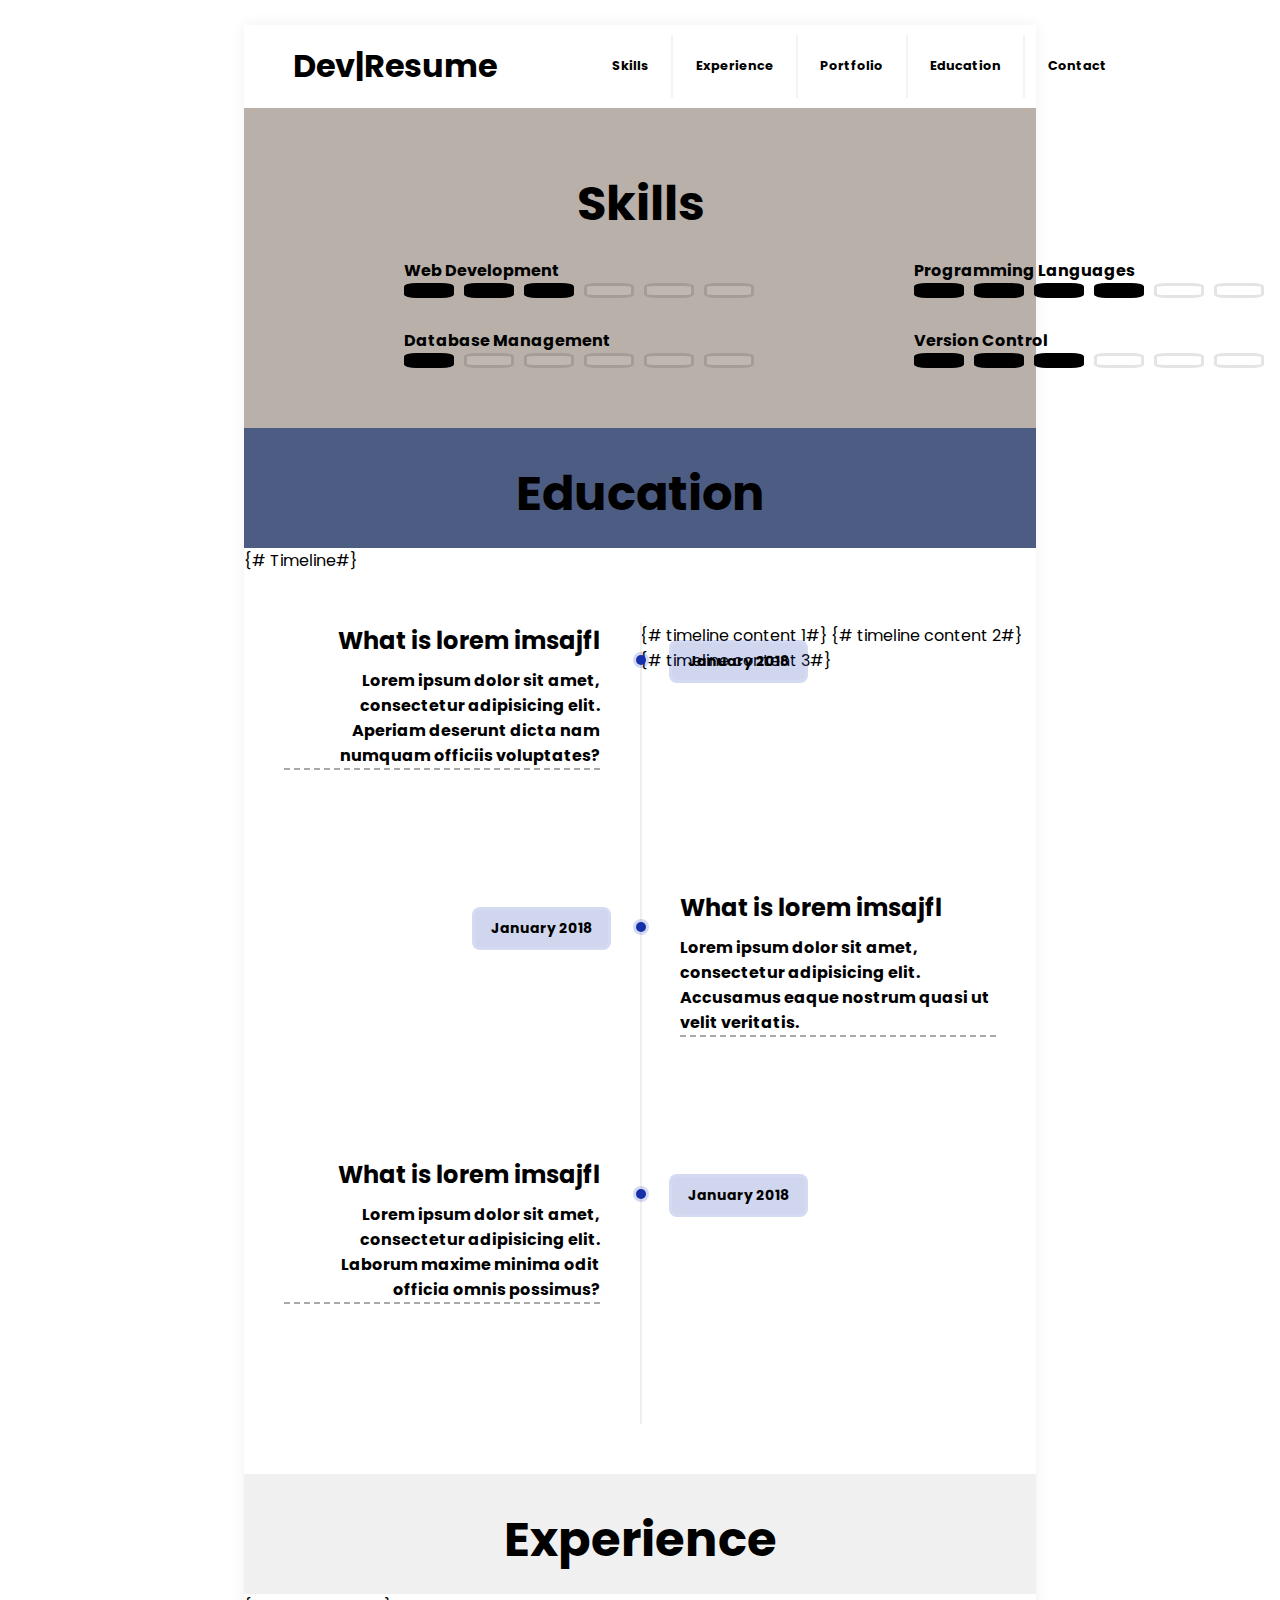
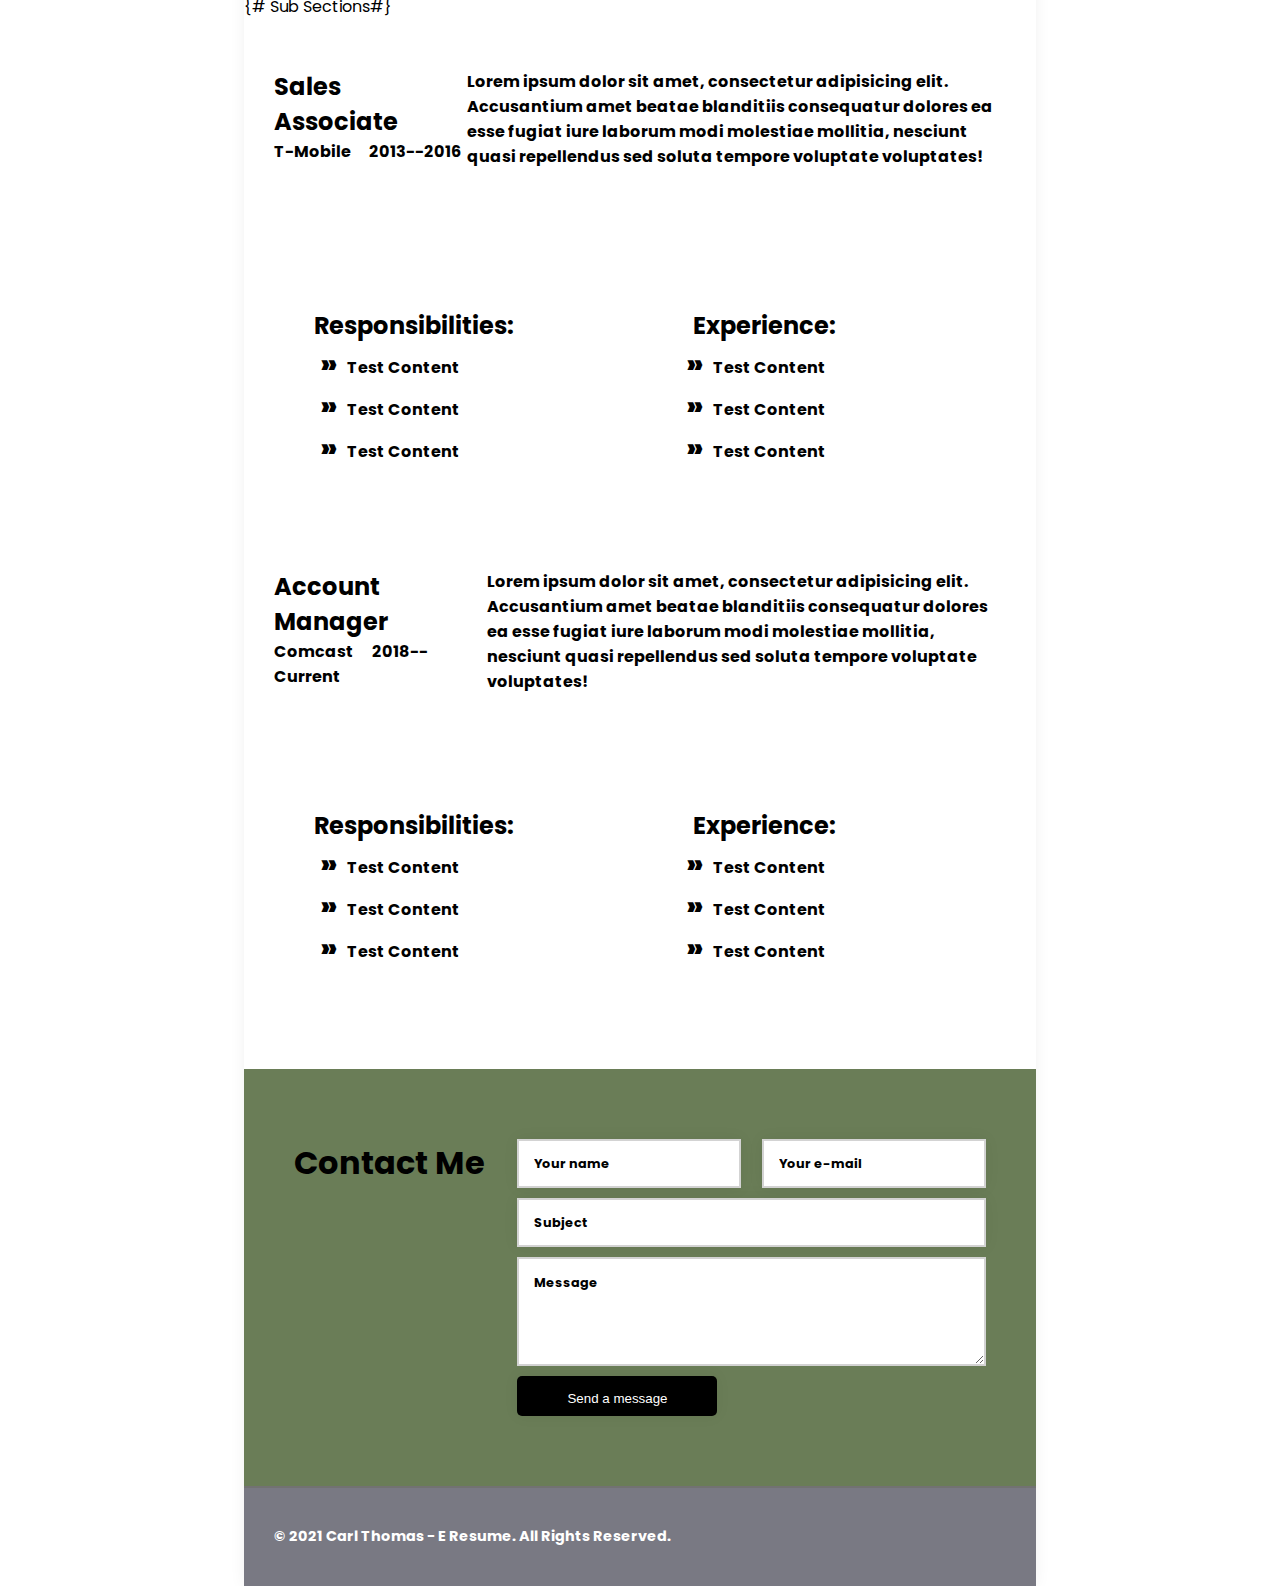
<file: templates/index.html>
<html lang="en">
<head>
    <meta charset="UTF-8">
    <meta name="viewport"
          content="width=device-width, user-scalable=no, initial-scale=1.0, maximum-scale=1.0, minimum-scale=1.0">
    <meta http-equiv="X-UA-Compatible" content="ie=edge">
    <link rel="stylesheet" href="../static/style.css">
    <link rel="preconnect" href="https://fonts.gstatic.com">
    <link href="https://fonts.googleapis.com/css2?family=Poppins:wght@100&family=Roboto+Condensed:wght@300&display=swap" rel="stylesheet">

    <title>Dev|Resume</title>
</head>
<body>
<div id="Wrapper">
<!--    Nav/ Header-->
    <header class="main--header">
        <h1 class="main--title title">Dev|Resume</h1>

        <nav class="main--nav nav">
            <a href="#">Skills</a>
            <a href="#">Experience</a>
            <a href="#">Portfolio</a>
            <a href="#">Education</a>
            <a href="#">Contact</a>
        </nav>
    </header>
<!--    Main Content-->
    <main class="main--content">
<!--        Skills Section-->
        <section class="section--skills section">
            <h1>Skills</h1>
                <div id="skill--section">
                    <div id="skill--left">
                       <div class="skill--one skill">
<!--                        add data attr for each skill - hover gives a list-->
                        <h4>Web Development</h4>
                            <div class="loading--blocks block--one">
                                <p></p>
                                <p></p>
                                <p></p>
                                <p></p>
                                <p></p>
                                <p></p>
                            </div>
                        </div>

                        <div class="skill--three skill">
                        <h4>Database Management</h4>
                            <div class="loading--blocks block--three">
                                <p></p>
                                <p></p>
                                <p></p>
                                <p></p>
                                <p></p>
                                <p></p>
                            </div>
                        </div>
                    </div>

                    <div id="skill--right">
                        <div class="skill--two skill">
                        <h4>Programming Languages</h4>
                        <div class="loading--blocks block--two">
                            <p></p>
                            <p></p>
                            <p></p>
                            <p></p>
                            <p></p>
                            <p></p>
                        </div>
                    </div>

                    <div class="skill--four skill">
                        <h4>Version Control</h4>
                        <div class="loading--blocks block--four">
                            <p></p>
                            <p></p>
                            <p></p>
                            <p></p>
                            <p></p>
                            <p></p>
                        </div>
                    </div>
                    </div>
                </div>

        </section>
<!--        Education Section-->
        <section class="section--education section">
            <h1>Education</h1>
            <div id="education--area">
{#                Timeline#}
                <div class="timeline">
                    <ul>
{#                        timeline content 1#}
                        <li>
                            <div class="content">
                            <h2>What is lorem imsajfl</h2>
                                <p>Lorem ipsum dolor sit amet, consectetur adipisicing elit. Aperiam deserunt dicta nam numquam officiis voluptates?</p>
                            </div>
                            <div class="time">
                                <h4>January 2018</h4>
                            </div>
                        </li>
{#                        timeline content 2#}
                        <li>
                            <div class="content">
                            <h2>What is lorem imsajfl</h2>
                                <p>Lorem ipsum dolor sit amet, consectetur adipisicing elit. Accusamus eaque nostrum quasi ut velit veritatis.</p>
                            </div>
                            <div class="time">
                                <h4>January 2018</h4>
                            </div>
                        </li>
                        {#        timeline content 3#}
                        <li>
                            <div class="content">
                            <h2>What is lorem imsajfl</h2>
                                <p>Lorem ipsum dolor sit amet, consectetur adipisicing elit. Laborum maxime minima odit officia omnis possimus?</p>
                            </div>
                            <div class="time">
                                <h4>January 2018</h4>
                            </div>
                        </li>
                    </ul>
                        <div style="clear: both"></div>
                </div>
            </div>
        </section>
<!--        Portfolio Section-->
<!--        <section class="section&#45;&#45;portfolio section">-->
<!--            <h1>Portfolio</h1>-->
<!--            <div class="portfolio&#45;&#45;container">-->
<!--                <img style="background: black" src="https://robohash.org/one.png" alt="robohash image">-->
<!--                <img style="background: yellow" src="https://robohash.org/two.png" alt="robohash image">-->
<!--                <img style="background: white" src="https://robohash.org/three.png" alt="robohash image">-->
<!--                <img style="background: purple" src="https://robohash.org/four.png" alt="robohash image">-->
<!--                <img style="background: orange" src="https://robohash.org/five.png" alt="robohash image">-->
<!--                <img style="background: gray" src="https://robohash.org/six.png" alt="robohash image">-->
<!--                <img style="background: brown" src="https://robohash.org/seven.png" alt="robohash image">-->
<!--                <img style="background: coral" src="https://robohash.org/eight.png" alt="robohash image">-->
<!--&lt;!&ndash;                <img style="background: blue" src="https://robohash.org/nine.png" alt="robohash image">&ndash;&gt;-->
<!--&lt;!&ndash;                <img style="background: red" src="https://robohash.org/ten.png" alt="robohash image">&ndash;&gt;-->
<!--            </div>-->
<!--        </section>-->
<!--        Experience Section-->
        <section class="section--experience section">
            <h1>Experience</h1>
            {#            Sub Sections#}
            <div class="exp--sub-section">
                <div class="exp--headers">
                    <div class="exp--info">
                    <h2>Sales Associate</h2>
                    <strong style="word-spacing: 15px">T-Mobile 2013--2016</strong>
                    </div>
                    <p class="job--description">Lorem ipsum dolor sit amet, consectetur adipisicing elit. Accusantium amet beatae blanditiis consequatur dolores ea esse fugiat iure laborum modi molestiae mollitia, nesciunt quasi repellendus sed soluta tempore voluptate voluptates!</p>
                </div>
                <div class="exp--content">
                <div class="exp--content-1" style="display: block">
                    <h4>Responsibilities:</h4>
                    <div class="job--responsibilities job-list">
                        <p>Test Content</p>
                        <p>Test Content</p>
                        <p>Test Content</p>
                    </div>
                </div>
                <div class="exp--content-2" style="display: block">
                    <h4>Experience:</h4>
                    <div class="job--experience job-list">
                        <p>Test Content</p>
                        <p>Test Content</p>
                        <p>Test Content</p>
                    </div>
                </div>
              </div>
            </div>
            <div class="exp--sub-section">
                <div class="exp--headers">
                    <div class="exp--info">
                    <h2>Account Manager</h2>
                    <strong style="word-spacing: 15px">Comcast 2018--Current</strong>
                    </div>
                    <p class="job--description">Lorem ipsum dolor sit amet, consectetur adipisicing elit. Accusantium amet beatae blanditiis consequatur dolores ea esse fugiat iure laborum modi molestiae mollitia, nesciunt quasi repellendus sed soluta tempore voluptate voluptates!</p>
                </div>
                <div class="exp--content">
                <div class="exp--content-1" style="display: block">
                    <h4>Responsibilities:</h4>
                    <div class="job--responsibilities job-list">
                        <p>Test Content</p>
                        <p>Test Content</p>
                        <p>Test Content</p>
                    </div>
                </div>
                <div class="exp--content-2" style="display: block">
                    <h4>Experience:</h4>
                    <div class="job--experience job-list">
                        <p>Test Content</p>
                        <p>Test Content</p>
                        <p>Test Content</p>
                    </div>
                </div>
              </div>
            </div>


        </section>
<!--        Contact Section-->
        <section class="section--contact section">
            <header>Contact Me</header>
            <form action="#" id="form--contact">
                <input type="text" name="name" placeholder="Your name" id="name">
                <input type="email" name="email" placeholder="Your e-mail" id="email">
                <input type="text" name="message" placeholder="Subject" id="subject">
                <textarea name="message" cols="30" rows="5" placeholder="Message" id="message"></textarea>
                <input type="submit" value="Send a message" id="submit--button">
            </form>
        </section>
    </main>
<!--    Footer-->
    <footer>
        <header class="footer--header header">&copy; 2021 Carl Thomas - E Resume. All Rights Reserved.</header>
        <nav class="footer--nav nav">
<!--            <a href="#">Copyright &copy; 2021</a>-->
<!--            <a target="_blank" href="undefined/icons/set/web-design">Web Design icon</a> icon by <a target="_blank" href="">Icons8</a>-->
        </nav>
    </footer>
</div>

<script src="../static/script.js"></script>
</body>
</html>
</file>
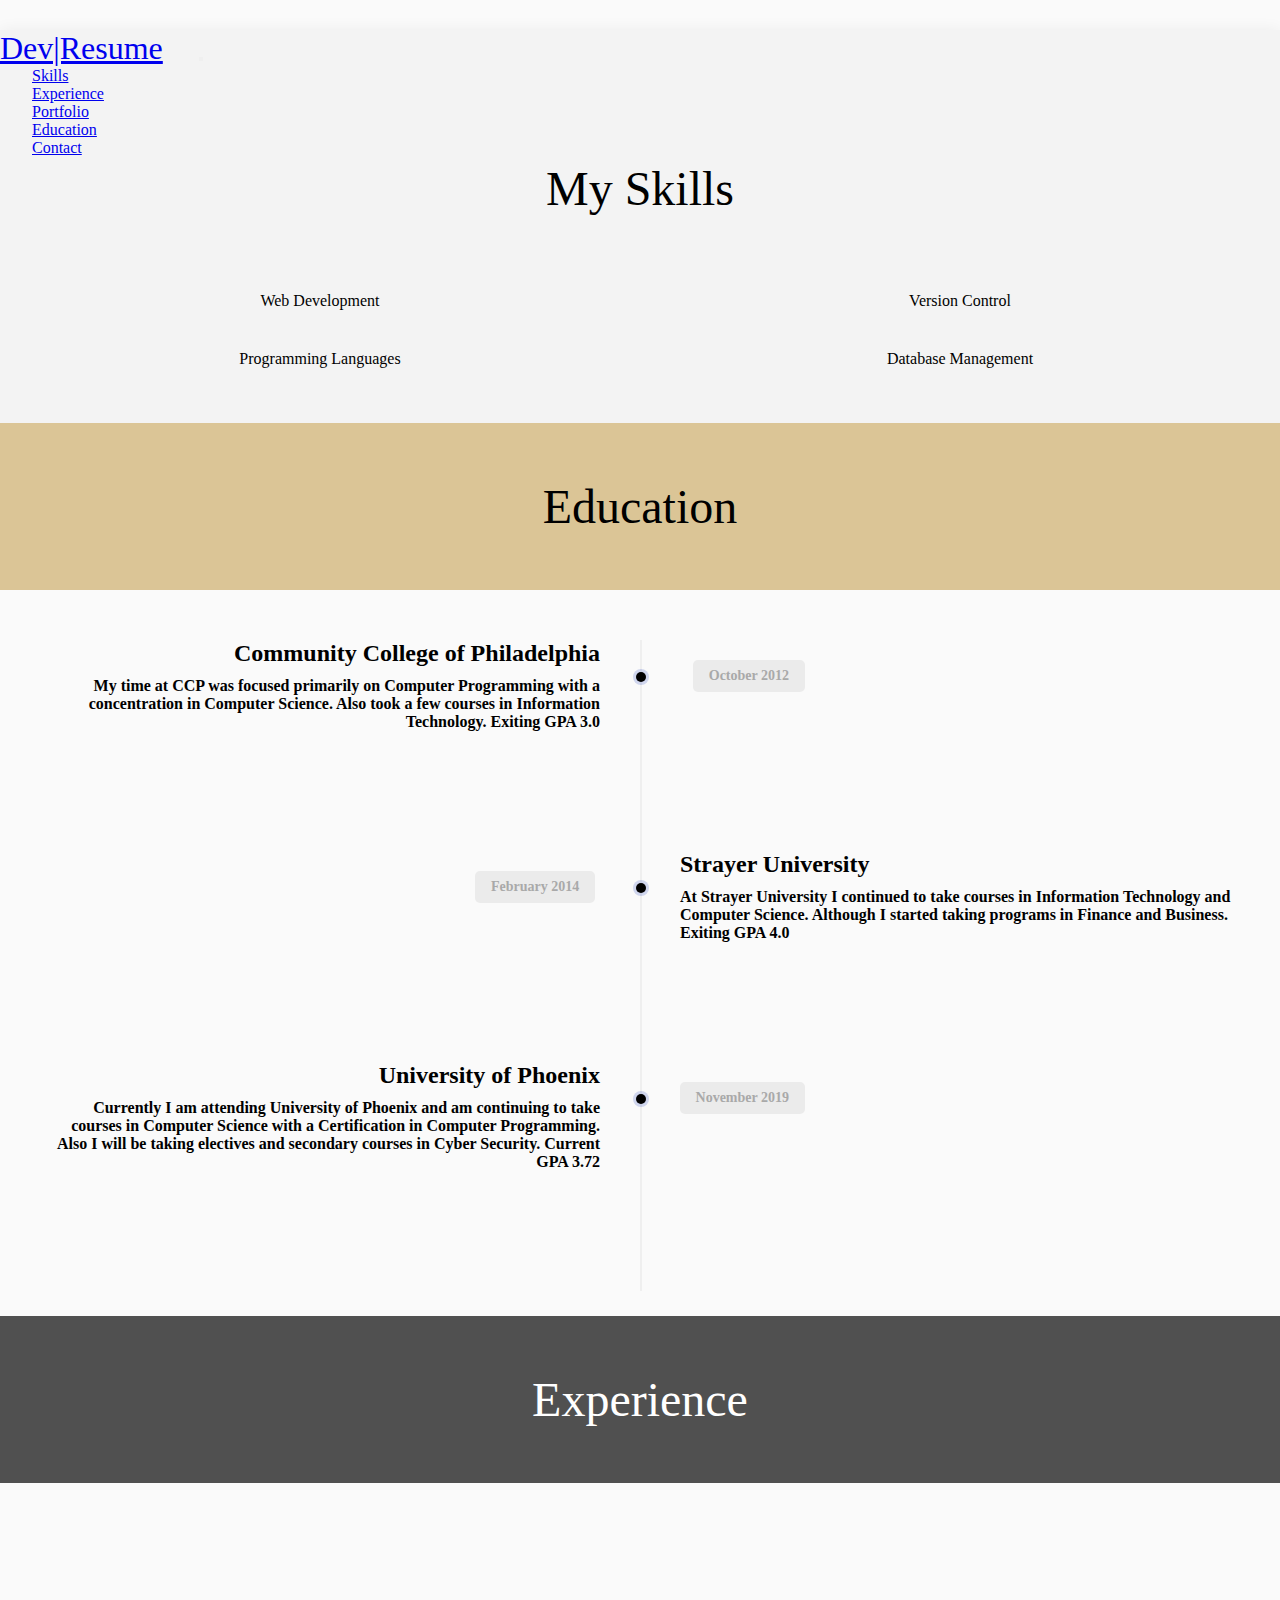
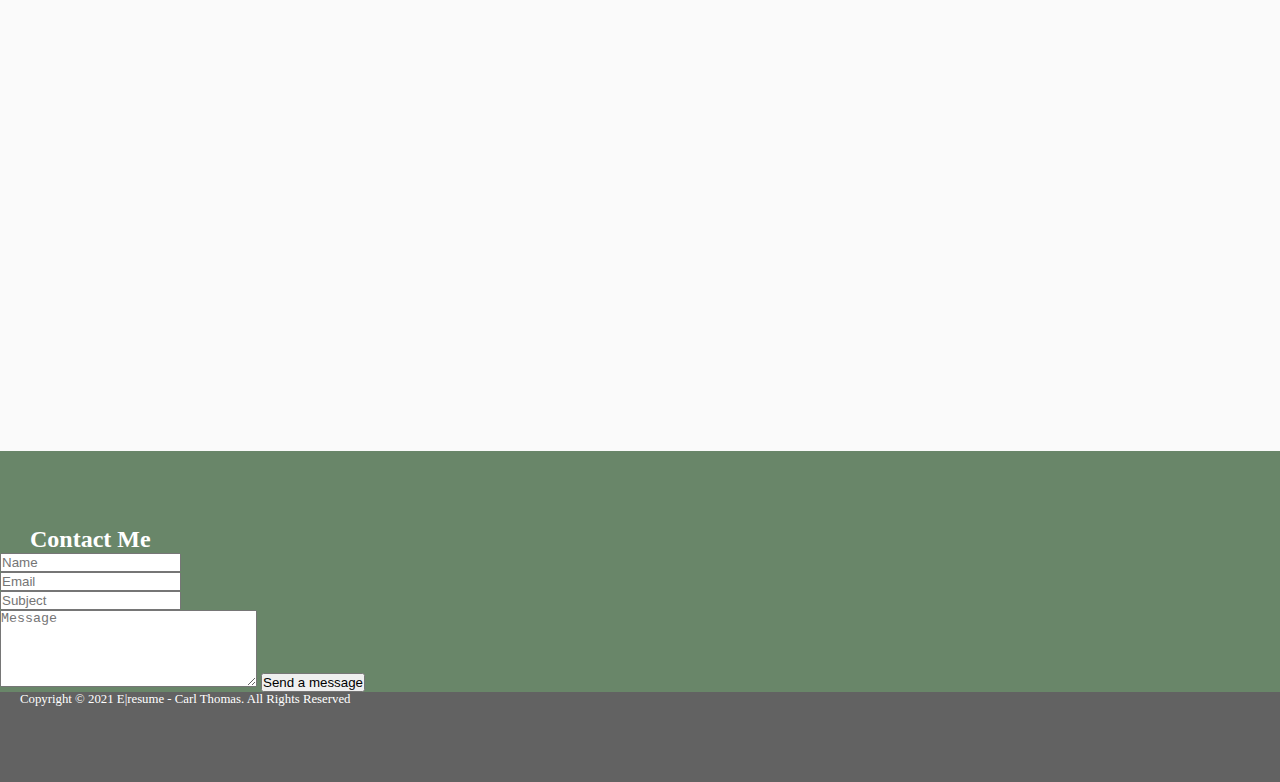
<file: bootstrap example/template/index.html>
<!DOCTYPE html>
<html lang="en">
  <head>
    <meta charset="UTF-8" />
    <meta http-equiv="X-UA-Compatible" content="IE=edge" />
    <meta name="viewport" content="width=device-width, initial-scale=1.0" />
    <title>Dev|Resume</title>

    <link
      href="https://cdn.jsdelivr.net/npm/bootstrap@5.0.1/dist/css/bootstrap.min.css"
      rel="stylesheet"
      integrity="sha384-+0n0xVW2eSR5OomGNYDnhzAbDsOXxcvSN1TPprVMTNDbiYZCxYbOOl7+AMvyTG2x"
      crossorigin="anonymous"
    />
    <link rel="stylesheet" href="../static/style.css" />
  </head>
  <body>
    <!-- Sticky Navbar -->
    <div class="container-fluid" id="secondary--navbar">
      <nav class="navbar navbar-expand-lg navbar-light">
        <div class="container-fluid">
          <a href="#" class="navbar-brand">Dev|Resume</a>
          <button
            class="navbar-toggler"
            type="button"
            data-bs-toggle="collapse"
            data-bs-target="#navbarSupportedContent1"
          >
            <span class="navbar-toggler-icon"></span>
          </button>
          <div class="collapse navbar-collapse" id="navbarSupportedContent1">
            <ul class="navbar-nav">
              <li class="nav-item">
                <a href="#section--skills" class="nav-link skills-link"
                  >Skills</a
                >
              </li>
              <li class="nav-item">
                <a href="#section--experience" class="nav-link exp-link"
                  >Experience</a
                >
              </li>
              <li class="nav-item">
                <a href="#" class="nav-link port-link">Portfolio</a>
              </li>
              <li class="nav-item">
                <a href="#section--education" class="nav-link edu-link"
                  >Education</a
                >
              </li>
              <li class="nav-item">
                <a href="#section--contact" class="nav-link contact-link"
                  >Contact</a
                >
              </li>
            </ul>
          </div>
        </div>
      </nav>
    </div>
    <div id="Wrapper" class="container">
      <!-- Navbar -->
      <nav class="main-navbar navbar navbar-expand-lg navbar-light" id="navbar">
        <div class="container-fluid">
          <a href="#" class="navbar-brand">Dev|Resume</a>
          <button
            class="navbar-toggler"
            type="button"
            data-bs-toggle="collapse"
            data-bs-target="#navbarSupportedContent"
          >
            <span class="navbar-toggler-icon"></span>
          </button>
          <div class="collapse navbar-collapse" id="navbarSupportedContent">
            <ul class="navbar-nav" id="nav-links">
              <li class="nav-item">
                <a href="#section--skills" class="nav-link skills-link2"
                  >Skills</a
                >
              </li>
              <li class="nav-item">
                <a href="#section--experience" class="nav-link exp-link2"
                  >Experience</a
                >
              </li>
              <li class="nav-item">
                <a href="#" class="nav-link port-link2">Portfolio</a>
              </li>
              <li class="nav-item">
                <a href="#section--education" class="nav-link edu-link2"
                  >Education</a
                >
              </li>
              <li class="nav-item">
                <a href="#section--contact" class="nav-link contact-link"
                  >Contact</a
                >
              </li>
            </ul>
          </div>
        </div>
      </nav>

      <!-- Main Content -->

      <!-- Skills -->
      <section class="container section--skills" id="section--skills">
        <h1 class="skills-header header">My Skills</h1>
        <div class="skills">
          <p>Web Development</p>
          <p>Version Control</p>
          <p style="padding-bottom: 50px !important">Programming Languages</p>
          <p style="padding-bottom: 50px !important">Database Management</p>
        </div>
      </section>

      <!-- Education  -->
      <section class="container p-0 section--education" id="section--education">
        <h1 class="education-header header">Education</h1>
        <div class="container timeline">
          <!-- education timeline -->
          <ul>
            <li>
              <div class="content">
                <h2>Community College of Philadelphia</h2>
                <p>
                  My time at CCP was focused primarily on Computer Programming
                  with a concentration in Computer Science. Also took a few
                  courses in Information Technology. Exiting GPA 3.0
                </p>
              </div>
              <div class="time">
                <h4>October 2012</h4>
              </div>
            </li>
            <li>
              <div class="content">
                <h2>Strayer University</h2>
                <p>
                  At Strayer University I continued to take courses in
                  Information Technology and Computer Science. Although I
                  started taking programs in Finance and Business. Exiting GPA
                  4.0
                </p>
              </div>
              <div class="time">
                <h4>February 2014</h4>
              </div>
            </li>
            <li>
              <div class="content">
                <h2>University of Phoenix</h2>
                <p>
                  Currently I am attending University of Phoenix and am
                  continuing to take courses in Computer Science with a
                  Certification in Computer Programming. Also I will be taking
                  electives and secondary courses in Cyber Security. Current GPA
                  3.72
                </p>
              </div>
              <div class="time">
                <h4>November 2019</h4>
              </div>
            </li>
          </ul>
          <div style="clear: both"></div>
        </div>
      </section>

      <!-- Experience -->
      <section class="container section--experience" id="section--experience">
        <h1 class="experience-header header">Experience</h1>
        <div class="container Wrapper--experience">
          <!-- 1st experience -->

          <div class="row exp--one exp">
            <div class="col exp--one-sidebar" style="flex-grow: 1">
              <h3>Floor Leader</h3>
              <p>T-Mobile 2013 - 2016</p>
            </div>
            <div class="col exp--one-main" style="flex-grow: 3">
              <div class="row pb-5">
                <div class="exp--description">
                  My role at T-mobile entailed being a professional at resolving
                  and overall responding to customer service issues when they
                  arise. When the Store Manager, RAM or lead is unavailable, I
                  am the floor manager, coordinating and monitoring everything
                  related to the sales on the floor.
                </div>
              </div>
              <div class="row">
                <div class="exp--responsibilities" style="flex-basis: 50%">
                  <h6>Responsibilities:</h6>
                  <p>&rarr; Customer Satisfaction</p>
                  <p>&rarr; Exceeding District Goals</p>
                  <p>&rarr; Display Leadership</p>
                </div>
                <div class="exp--experience" style="flex-basis: 50%">
                  <h6>Experiences:</h6>
                  <p>&rarr; Awarded Many Company Accolades</p>
                  <p>&rarr; Grew Leadership and Communication Skills</p>
                  <p>&rarr; Grew Network Base</p>
                </div>
              </div>
            </div>
          </div>
          <!-- 2nd experience -->
          <div class="row exp--one exp">
            <div class="col exp--one-sidebar" style="flex-grow: 1">
              <h3>Account Manager</h3>
              <p>Comcast Corporate 2018 - Current</p>
            </div>
            <div class="col exp--one-main" style="flex-grow: 3">
              <div class="row pb-5">
                <div class="exp--description">
                  Currently in my role at Comcast Corporate I am responsible for
                  supporting Comcast in their efforts to retain and grow our
                  existing customer base. Act as a business partner to existing
                  customers with an emphasis on driving increased sales and
                  revenue over telephone, while enhancing customer satisfaction
                  through regular contact.
                </div>
              </div>
              <div class="row">
                <div class="exp--responsibilities" style="flex-basis: 50%">
                  <h6>Responsibilities:</h6>
                  <p>&rarr; Exceed Company Goals</p>
                  <p>&rarr; Excellent Customer Service</p>
                  <p>&rarr; Display Leadership Abilities</p>
                </div>
                <div class="exp--experience" style="flex-basis: 50%">
                  <h6>Experiences:</h6>
                  <p>&rarr; Knowledge of ISP's</p>
                  <p>&rarr; Sales Techniques</p>
                  <p>&rarr; Network Exposure</p>
                </div>
              </div>
            </div>
          </div>
        </div>
      </section>

      <!-- Contact Section  -->
      <section
        class="container contact-container pb-3 pt-3 mt-3"
        id="section--contact"
      >
        <div class="row pb-3">
          <div class="col pt-4" style="flex-grow: 1; padding-left: 30px">
            <h2 style="color: white">Contact Me</h2>
          </div>
          <div class="col" style="flex-grow: 4">
            <form method="POST">
              <div class="container">
                <div class="row name--email-row">
                  <div class="col">
                    <label for="name" class="form-label"></label>
                    <input
                      type="text"
                      class="form-control"
                      placeholder="Name"
                      name="full-name"
                      id="name"
                    />
                  </div>
                  <div class="col">
                    <label for="email" class="form-label"></label>
                    <input
                      type="email"
                      class="form-control"
                      placeholder="Email"
                      name="user-email"
                      id="email"
                    />
                  </div>
                </div>
                <div class="row">
                  <div class="col">
                    <label for="subject" class="form-label"></label>
                    <input
                      type="text"
                      class="form-control"
                      placeholder="Subject"
                      name="message-subject"
                      id="subject"
                    />
                  </div>
                </div>
                <div class="row">
                  <div class="col">
                    <label for="message" class="form-label"></label>
                    <textarea
                      name="user-message"
                      class="form-control"
                      placeholder="Message"
                      id="message"
                      cols="30"
                      rows="5"
                    ></textarea>
                    <button style="margin-top: 20px" class="btn btn-dark">
                      Send a message
                    </button>
                  </div>
                </div>
              </div>
            </form>
          </div>
        </div>
      </section>

      <!-- Footer -->
      <footer class="container section--footer mb-4">
        <div class="row align-items-center">
          <div style="padding-left: 20px" class="col">
            Copyright &copy; 2021 E|resume - Carl Thomas. All Rights Reserved
          </div>
        </div>
      </footer>

      <script
        src="https://cdn.jsdelivr.net/npm/bootstrap@5.0.1/dist/js/bootstrap.bundle.min.js"
        integrity="sha384-gtEjrD/SeCtmISkJkNUaaKMoLD0//ElJ19smozuHV6z3Iehds+3Ulb9Bn9Plx0x4"
        crossorigin="anonymous"
      ></script>
      <script src="../static/script.js"></script>
    </div>
  </body>
</html>
</file>
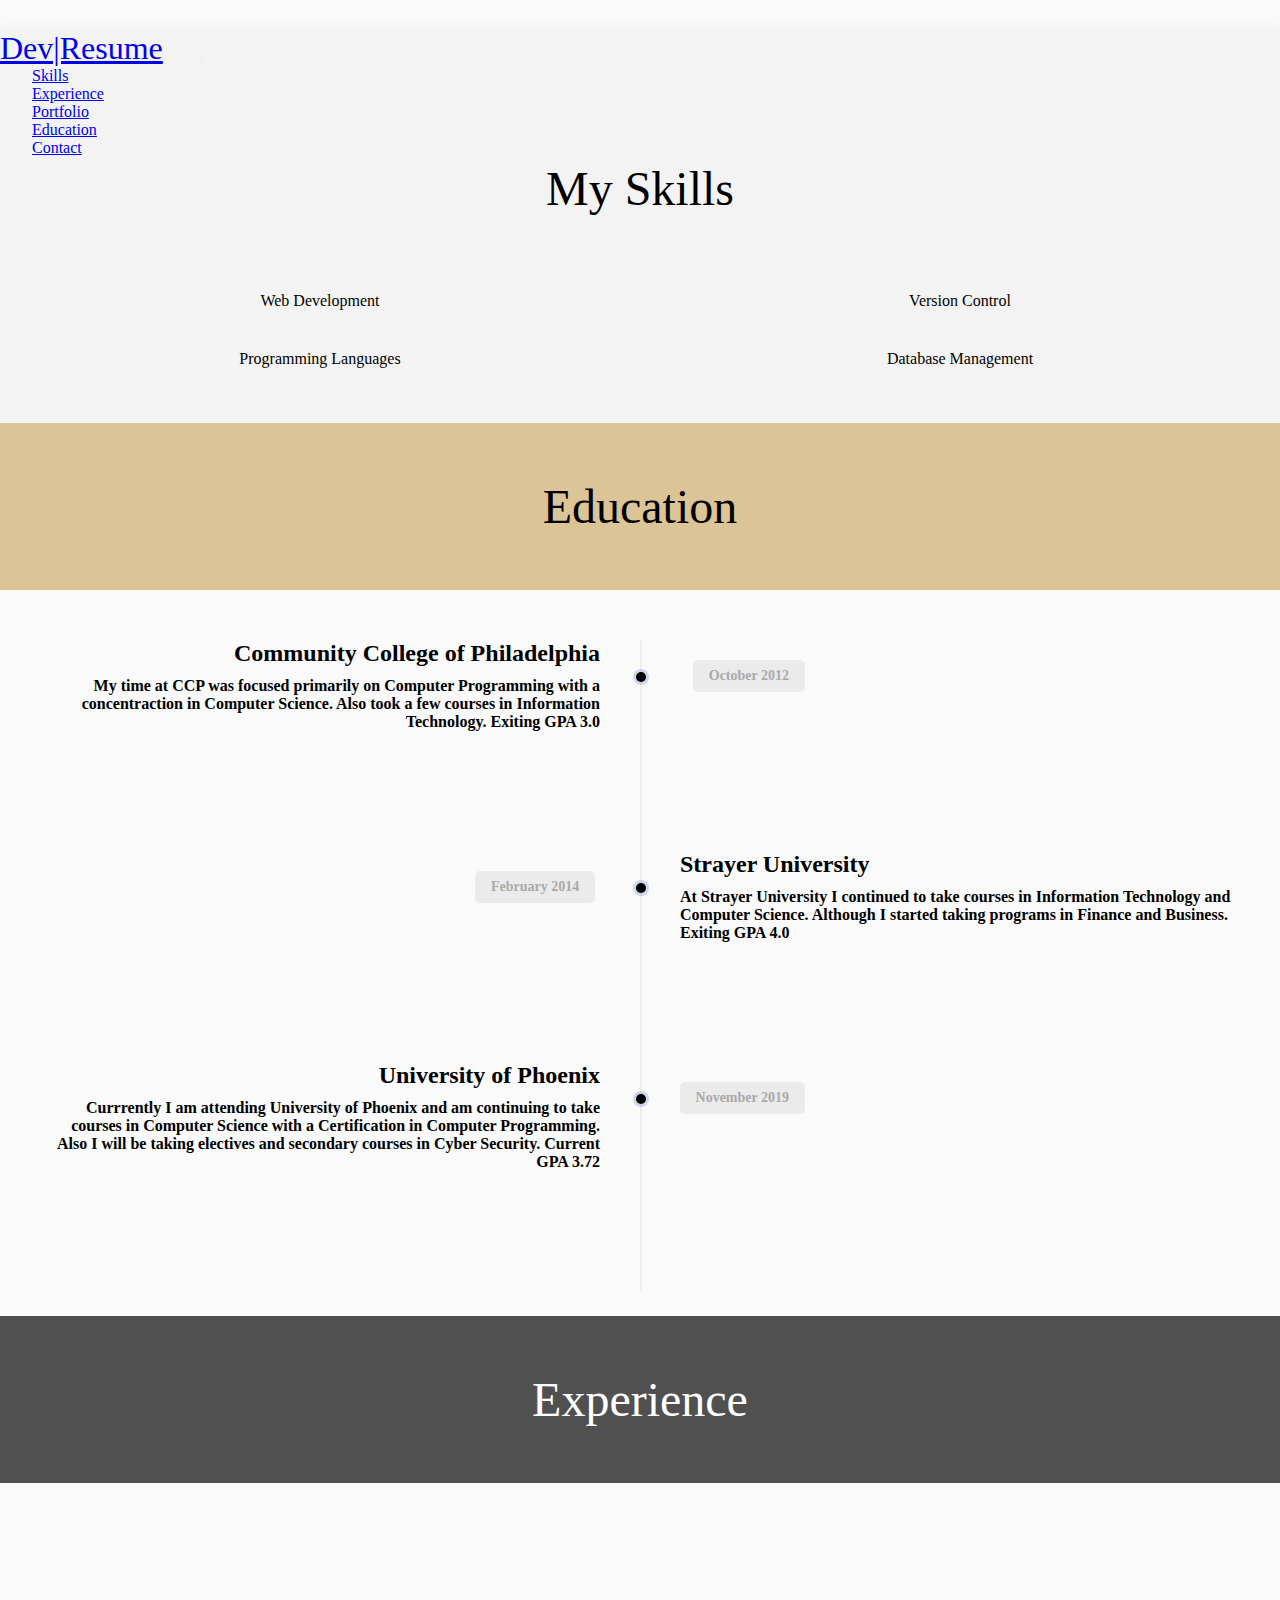
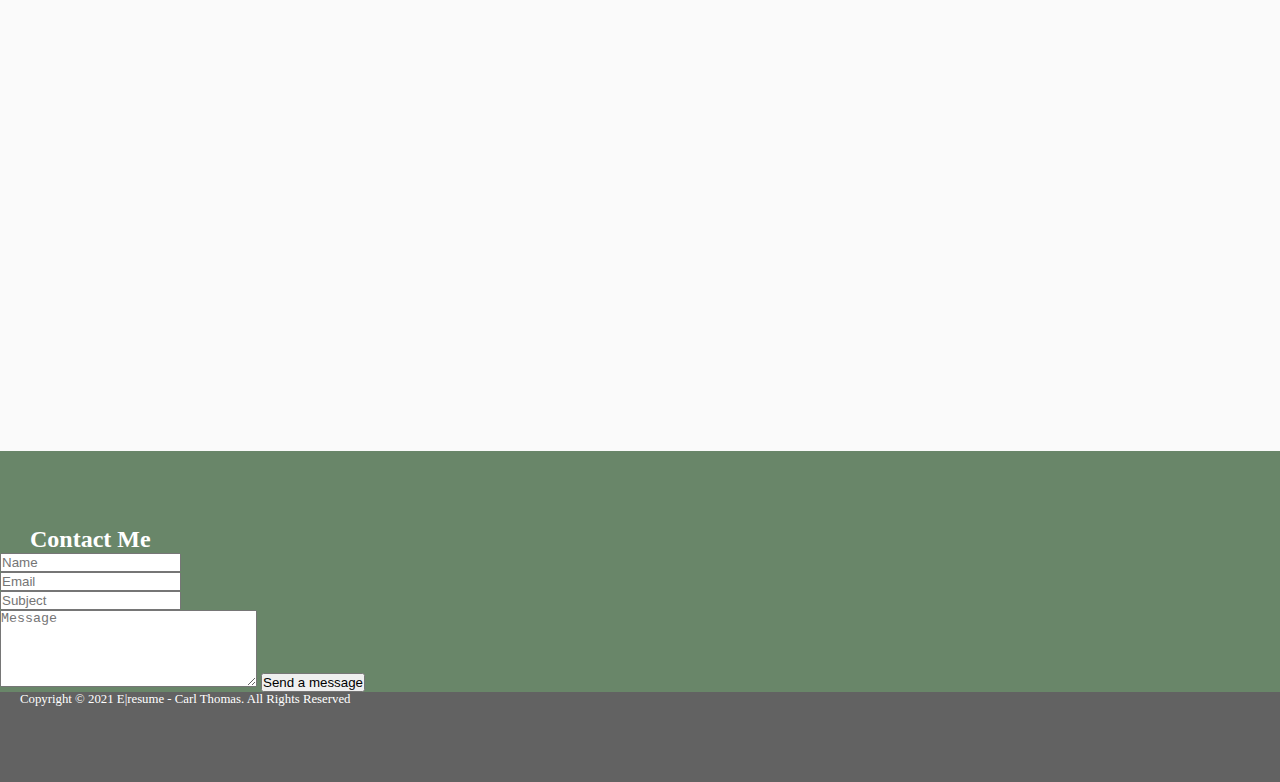
<file: bootstrap example/bootstrapexample.html>
<!DOCTYPE html>
<html lang="en">
  <head>
    <meta charset="UTF-8" />
    <meta http-equiv="X-UA-Compatible" content="IE=edge" />
    <meta name="viewport" content="width=device-width, initial-scale=1.0" />
    <title>Document</title>

    <link
      href="https://cdn.jsdelivr.net/npm/bootstrap@5.0.1/dist/css/bootstrap.min.css"
      rel="stylesheet"
      integrity="sha384-+0n0xVW2eSR5OomGNYDnhzAbDsOXxcvSN1TPprVMTNDbiYZCxYbOOl7+AMvyTG2x"
      crossorigin="anonymous"
    />
    <link rel="stylesheet" href="style.css" />
  </head>
  <body>
    <!-- Sticky Navbar -->
    <div class="container-fluid" id="secondary--navbar">
        <nav class="navbar navbar-expand-lg navbar-light">
        <div class="container-fluid">
          <a href="#" class="navbar-brand">Dev|Resume</a>
          <button
            class="navbar-toggler"
            type="button"
            data-bs-toggle="collapse"
            data-bs-target="#navbarSupportedContent"
          >
            <span class="navbar-toggler-icon"></span>
          </button>
          <div class="collapse navbar-collapse" id="navbarSupportedContent">
            <ul class="navbar-nav">
              <li class="nav-item">
                <a href="#section--skills" class="nav-link skills-link">Skills</a>
              </li>
              <li class="nav-item">
                <a href="#section--experience" class="nav-link exp-link">Experience</a>
              </li>
              <li class="nav-item">
                <a href="#section--portfolio" class="nav-link port-link">Portfolio</a>
              </li>
              <li class="nav-item">
                <a href="#section--education" class="nav-link edu-link">Education</a>
              </li>
              <li class="nav-item">
                <a href="#section--contact" class="nav-link contact-link">Contact</a>
              </li>
            </ul>
          </div>
        </div>
      </nav>
      </div>
    <div id="Wrapper" class="container">

      <!-- Navbar -->
      <nav class="main-navbar navbar navbar-expand-lg navbar-light" id="navbar">
        <div class="container-fluid">
          <a href="#" class="navbar-brand">Dev|Resume</a>
          <button
            class="navbar-toggler"
            type="button"
            data-bs-toggle="collapse"
            data-bs-target="#navbarSupportedContent"
          >
            <span class="navbar-toggler-icon"></span>
          </button>
          <div class="collapse navbar-collapse" id="navbarSupportedContent">
            <ul class="navbar-nav" id="nav-links">
              <li class="nav-item">
                <a href="#section--skills" class="nav-link skills-link2">Skills</a>
              </li>
              <li class="nav-item">
                <a href="#section--experience" class="nav-link exp-link2">Experience</a>
              </li>
              <li class="nav-item">
                <a href="#section--portfolio" class="nav-link port-link2">Portfolio</a>
              </li>
              <li class="nav-item">
                <a href="#section--education" class="nav-link edu-link2">Education</a>
              </li>
              <li class="nav-item">
                <a href="#section--contact" class="nav-link contact-link">Contact</a>
              </li>
            </ul>
          </div>
        </div>
      </nav>

      <!-- Main Content -->

      <!-- Skills -->
      <section class="container section--skills" id="section--skills">
        <h1 class="skills-header header">My Skills</h1>
        <div class="skills">
          <p>Web Development</p>
          <p>Version Control</p>
          <p style="padding-bottom: 50px!important;">Programming Languages</p>
          <p style="padding-bottom: 50px!important;">Database Management</p>
        </div>
      </section>

      <!-- Education  -->
      <section class="container p-0 section--education" id="section--education">
        <h1 class="education-header header">Education</h1>
        <div class="container timeline">
          <!-- education timeline -->
              <ul>
                <li>
                  <div class="content">
                    <h2>Community College of Philadelphia</h2>
                    <p>
                      My time at CCP was focused primarily on Computer Programming with a concentraction in Computer Science. Also 
                      took a few courses in Information Technology. Exiting GPA 3.0
                    </p>
                  </div>
                  <div class="time">
                    <h4>October 2012</h4>
                  </div>
                </li>
                <li>
                  <div class="content">
                    <h2>Strayer University</h2>
                    <p>
                      At Strayer University I continued to take courses in Information Technology and Computer Science. Although I started 
                      taking programs in Finance and Business. Exiting GPA 4.0
                    </p>
                  </div>
                  <div class="time">
                    <h4>February 2014</h4>
                  </div>
                </li>
                <li>
                  <div class="content">
                    <h2>University of Phoenix</h2>
                    <p>
                      Currrently I am attending University of Phoenix and am continuing to take 
                      courses in Computer Science with a Certification in Computer Programming. Also 
                      I will be taking electives and secondary courses in Cyber Security. Current 
                      GPA 3.72
                    </p>
                  </div>
                  <div class="time">
                    <h4>November 2019</h4>
                  </div>
                </li>
              </ul>
              <div style="clear: both"></div>
            </div>
      </section>

      <!-- Experience -->
      <section class="container section--experience" id="section--experience">
        <h1 class="experience-header header">Experience</h1>
        <div class="container Wrapper--experience">
          <!-- 1st experience -->
          
          <div class="row exp--one exp">
            <div class="col exp--one-sidebar" style="flex-grow: 1;">
              <h3>Floor Leader</h3>
              <p>T-Mobile 2013 - 2016</p>
            </div>
            <div class="col exp--one-main" style="flex-grow: 3;">
              <div class="row pb-5">
                <div class="exp--description">
                  My role at T-mobile entailed being a professional at resolving and overall responding to
                   customer service issues when they arise. When the Store Manager, RAM or lead is unavailable, I am the
                    floor manager, coordinating and monitoring everything related to the sales on the floor. 
                </div>
              </div>
              <div class="row">
                <div class="exp--responsibilities" style="flex-basis: 50%;">
                  <h6>Responsibilities:</h6>
                  <p>&rarr; Customer Satisfaction</p>
                  <p>&rarr; Exceeding District Goals</p>
                  <p>&rarr; Display Leadership</p>
                </div>
                <div class="exp--experience" style="flex-basis: 50%;">
                  <h6>Experiences:</h6>
                  <p>&rarr; Awarded Many Company Acolades</p>
                  <p>&rarr; Grew Leadership and Communication Skills</p>
                  <p>&rarr; Grew Network Base</p>
                </div>
              </div>
            </div>
          </div>
          <!-- 2nd experience -->
          <div class="row exp--one exp">
            <div class="col exp--one-sidebar" style="flex-grow: 1;">
              <h3>Account Manager</h3>
              <p>Comcast Corporate 2018 - Current</p>
            </div>
            <div class="col exp--one-main" style="flex-grow: 3;">
              <div class="row pb-5">
                <div class="exp--description">
                  Currently in my role at Comcast Corporate I am responsible for supporting Comcast 
                  in their efforts to retain and grow our existing customer base. Act as a business 
                    partner to existing customers with an emphasis on driving increased sales and revenue 
                    over telephone, while enhancing customer satisfaction through regular contact.
                </div>
              </div>
              <div class="row">
                <div class="exp--responsibilities" style="flex-basis: 50%;">
                  <h6>Responsibilities:</h6>
                  <p>&rarr; Exceed Company Goals</p>
                  <p>&rarr; Excellent Customer Service</p>
                  <p>&rarr; Display Leadership Abilites</p>
                </div>
                <div class="exp--experience" style="flex-basis: 50%;">
                  <h6>Experiences:</h6>
                  <p>&rarr; Knowlage of ISP's</p>
                  <p>&rarr; Sales Techniques</p>
                  <p>&rarr; Network Exposure</p>
                </div>
              </div>
            </div>
          </div>
        </div>
        </section>

          <!-- Contact Section  -->
          <section class="container contact-container pb-3 pt-3 mt-3" id="section--contact">
            <div class="row pb-3">
              <div class="col pt-4" style="flex-grow: 1; padding-left: 30px;">
                <h2 style="color: white;">Contact Me</h2>
              </div>
              <div class="col" style="flex-grow: 4;">
                <form>
                  <div class="container">
                    <div class="row name--email-row">
                      <div class="col">
                        <label for="name" class="form-label"></label>
                        <input type="text" class="form-control" placeholder="Name" name="full-name" id="name">
                      </div>
                      <div class="col">
                        <label for="email" class="form-label"></label>
                        <input type="email" class="form-control" placeholder="Email" name="user-email" id="email">
                      </div>
                    </div>
                    <div class="row">
                      <div class="col">
                        <label for="subject" class="form-label"></label>
                        <input type="text" class="form-control" placeholder="Subject" name="message-subject" id="subject">
                      </div>
                    </div>
                    <div class="row">
                      <div class="col">
                        <label for="message" class="form-label"></label>
                        <textarea name="user-message" class="form-control" placeholder="Message" id="message" cols="30" rows="5"></textarea>
                        <button style="margin-top: 20px;" class="btn btn-dark">Send a message</button>
                      </div>
                    </div>
                  </div>
                </form>
              </div>
            </div>
            </section>
          
      <!-- Footer -->
      <footer class="container section--footer mb-4">
        <div class="row align-items-center">
          <div style="padding-left: 20px;" class="col">
            Copyright &copy; 2021 E|resume  - Carl Thomas. All Rights Reserved
          </div>
        </div>
      </footer>
    

      <script
      src="https://cdn.jsdelivr.net/npm/bootstrap@5.0.1/dist/js/bootstrap.bundle.min.js"
      integrity="sha384-gtEjrD/SeCtmISkJkNUaaKMoLD0//ElJ19smozuHV6z3Iehds+3Ulb9Bn9Plx0x4"
      crossorigin="anonymous"
      ></script>
      <script src="./script.js"></script>
  </body>
</html>
</file>
<file: static/style.css>
* {
    box-sizing: border-box;
    margin: 0;
    padding: 0;
}

body {
    padding: 25px;
    height: 100vh;
    font-family: 'Poppins', sans-serif;
    position:absolute; top:0; bottom:0; right:0; left:0
}

#Wrapper {

    display: flex;
    flex-direction: column;
    align-items: center;
    margin: 0 219px;
    position: relative;
    box-shadow:0 0 15px rgba(0,0,0,.06);
    box-sizing: border-box;
    max-width: 1415px;
}

/*Header*/

.main--header {
    display: flex;
    flex-direction: row;
    padding: 10px 0 10px 0;
    background: white;
    width: 100%;
    box-sizing: border-box;
}

/*Nav*/

.main--nav {
    display: flex;
    align-items: center;
    flex-grow: 2;
    padding-left: 4rem;
    height: 100%;
    width: 50%;
    font-size: 1rem;
    font-weight: bold;
}

.main--nav a {
    display: flex;
    align-items: center;
    justify-content: center;
    color: black;
    padding: 1.4rem;
    border-right: #f6f2f2 solid 2px;
    text-decoration: none;
    font-size: 0.8em;
}

.main--nav a:last-child {
    border-right: white;
}


/*Main Content*/

.main--content {
    /*Outline*/
    width: 100%;

}

.main--title {
    padding-left: 20px;
    display: flex;
    align-items: center;
    justify-content: center;
    flex-grow: 1;
    margin: 0;
    color: black;
}

.section h1 {
    display: flex;
    justify-content: center;
    align-items: flex-start;
    padding-top: 30px;
    height: 120px;
    font-size: 3rem;
}


.section {
    display: flex;
    flex-direction: column;
}

/*Skills Content*/

.section--skills {
    padding: 30px 0 30px 0;
    width: 100%;
    height: 100%;
    box-sizing: border-box;
    position: relative;
    background: #b8b0a9;
}

#skill--left {
    display: flex;
    flex-direction: column;
    flex-grow: 1;
}

#skill--right {
    flex-direction: column;
    display: flex;
    flex-grow: 1;
}

#skill--section {
    display: flex;
}


.skill {
    display: flex;
    flex-basis: 50%;
    flex-direction: column;
    height: 50%;
    align-items: flex-start;
    padding: 0 0  30px 160px;
}

.skill--three, .skill--four {
    align-items: flex-start;
}

.loading--blocks {
    display: flex;
    justify-content: space-between;
    flex-direction: row;
    width: 350px;
}

.loading--blocks p {
    margin: 0;
    width: 50px;
    height: 15px;
    background: white;
    opacity: 10%;
    border-radius: 25%;
    border: 3px solid black;
}

/*Loading Icons*/
.block--one p:nth-child(1), .block--one p:nth-child(2), .block--one p:nth-child(3) {
    background: black;
    color: black;
    opacity: 1;
}

.block--two p:nth-child(1), .block--two p:nth-child(2), .block--two p:nth-child(3), .block--two p:nth-child(4) {
    background: black;
    color: black;
    opacity: 1;
}

.block--three p:nth-child(1) {
    background: black;
    color: black;
    opacity: 1;
}

.block--four p:nth-child(1), .block--four p:nth-child(2), .block--four p:nth-child(3) {
    background: black;
    color: black;
    opacity: 1;
}

/*Education Content*/
.section--education h1 {
    background: #4c5c83;
    color: black;
}

/*timeline*/

.timeline {
    position: relative;
    margin: 50px auto;
    width: 100%;
    box-sizing: border-box;
}

.timeline:before {
    content: '';
    position: absolute;
    left: 50%;
    width: 2px;
    height: 100%;
    background: #efefef;
}

.timeline ul {
    margin: 0;
    padding: 0;
    color: black;
}

.timeline ul li {
    list-style: none;
    position: relative;
    width: 50%;
    padding: 0 40px 120px 40px;
    box-sizing: border-box;
}

.timeline ul li:nth-child(odd) {
    float: left;
    text-align: right;
    clear: both;
}

.timeline ul li:nth-child(even) {
    float: right;
    text-align: left;
    clear: both;
}

.content h3{
    font-weight: bold;
    padding-bottom: 20px;
}

.content p{
    font-size: 1rem;
    font-weight: bold;
    padding-bottom: 20px;
    border-bottom: 2px dashed darkgray;
}

.timeline ul li:nth-child(odd):before {
    content: '';
    position: absolute;
    top: 32px;
    right: -6px;
    width: 10px;
    height: 10px;
    background: rgb(21, 48, 168);
    border-radius: 50%;
    box-shadow:  0 0 0 3px rgba(41, 69, 191, 0.2);
}

.timeline ul li:nth-child(even):before {
    content: '';
    position: absolute;
    top: 32px;
    left: -4px;
    width: 10px;
    height: 10px;
    background: rgb(21, 48, 168);
    border-radius: 50%;
    box-shadow:  0 0 0 3px rgba(41, 69, 191, 0.2);
}

.timeline ul li h3 {
    margin: 0;
    padding: 0;
    font-weight: 600;
    color: rgba(233,33,99,0.2);
    color: black;
}

.timeline ul li p {
    margin: 10px 0 0;
    padding: 0;
}

.timeline ul li .time h4 {
    margin: 0;
    padding: 0;
    font-size: 14px;
}

.timeline ul li:nth-child(odd) .time {
    position: absolute;
    top: 20px;
    right: -165px;
    margin: 0;
    padding: 8px 16px;
    background: rgba(21, 48, 168,0.2);
    color: black;
    border-radius: 5px;
    box-shadow:  0 0 0 3px rgba(41, 69, 191, 0.2);
}

.timeline ul li:nth-child(even) .time {
    position: absolute;
    top: 20px;
    left: -165px;
    margin: 0;
    padding: 8px 16px;
    background: rgba(21, 48, 168,0.2);
    color: black;
    border-radius: 5px;
    box-shadow:  0 0 0 3px rgba(41, 69, 191, 0.2);
}

/*Portfolio*/

.section--portfolio h1 {

}

.portfolio--container {
    display: flex;
    flex-wrap: wrap;
    height: 400px;
    width: 100%;
}

.portfolio--container img {
    width: 25%;
    height: 50%;
}

/*Experience*/

.section--experience {
}

.section--experience h1 {
    background: #f1f0f0;
}

.exp--sub-section {
    display: flex;
    padding: 50px 30px 50px 30px;
    height: 500px;
    width: 100%;
    flex-direction: column;
    justify-content: space-between;
}

.exp--headers {
    box-sizing: border-box;
    width: 100%;
    height: 100px;
    display: flex;
    flex-direction: row;
    justify-content: space-between;
}

.exp--headers .job--description {
    color: black;
    font-weight: bold;
    margin: 0;
    float: right;
    width: 75%;
}

.exp--headers h2 {
    margin: 0;
    width: 100%;
    float: left;
}

.exp--info {
    display: flex;
    flex-direction: column;
}

.exp--content {
    display: flex;
    padding-top: 40px;
    font-size: 1rem;
    text-align: right;
}

.exp--content-1 {
    display: flex;
    width: 50%;
}

.exp--content-2 {
    display: flex;
    width: 50%;
}

.exp--content-1 h4 {
    padding-right: 130px;
}

.exp--content-2 h4 {
    padding-right: 170px;
}

.exp--content h4 {
    padding-left: 40px;
    font-size: 1.5rem;
    font-weight: bolder;
}

.job-list {
    display: flex;
    padding-right: 180px;
    flex-direction: column;
}

.job-list p {
    font-weight: bold;
    color: black;
    text-decoration: none;
}

.job-list p:before {
    content:"\00bb";
    padding-right: 10px;
    font-weight: bolder;
    font-size: 28px;
}

/*Contact*/

.section--contact {
    flex-direction: row;
    margin-top: 50px;
    background: #6a7d57;
    padding: 70px 50px 70px 50px;
}

.section--contact header {
    margin-right: 30px;
    width: 200px;
    font-size: 2rem;
    font-weight: bolder;
}

#form--contact {
    display: flex;
    align-self: flex-end;
    flex-wrap: wrap;
    width: 70%;
    margin: 0;
}

#form--contact input {
    border: solid 2px lightgray;
    box-sizing: border-box;
    box-shadow:0 0 15px rgba(0,0,0,.06);
    padding: 15px;
}

#form--contact textarea {
    border: solid 2px lightgray;
    padding: 15px;
}

#subject {
    flex: 100%;
    margin-bottom: 10px;
    font-size: 0.8rem;
}

#name, #email {
    flex: 47%;
    margin-bottom: 10px;
    margin-right: 21px;
    font-size: 0.8rem;
    padding: 5px;
}

#email {
    margin-right: 0;
}

#message {
    flex: 100%;
    margin-bottom: 10px;
    font-size: 0.8rem;
    padding: 5px;
}
::-webkit-input-placeholder {
    color:black;
    font-family: 'Poppins', sans-serif;
    font-weight: bolder;
}

#submit--button {
    border: none !important;
    background: black;
    color: white;
    width: 200px;
    height: 40px;
    border-radius: 5px;
}

/*Footer*/
footer {
    border-top: 2px solid #727272;
    display: flex;
    align-items: center;
    /*Outline*/
    background: #797983;
    color: white;
    font-size: 0.9rem;
    font-weight: bold;
    height: 100px;
    width: 100%;
}

.footer--header {
    padding-left: 30px;
}

/*Media Queries*/

/* Extra Small - 600px and down */

/* Small - (portrait tablets and large phones) 600px and up */

/* Medium - (landscape tables) 786px and up */

/* Large - (laptops/ desktop) 992px and up */

/* Extra Large - (large laptops and desktops) 1200 px and up */
</file>
<file: bootstrap example/static/style.css>
html {
  scroll-behavior: smooth;
}

*,
body {
  margin: 0;
  padding: 0;
}
body {
  background-color: #fafafa !important;
}

#Wrapper {
  margin-top: 30px !important;
  box-shadow: 0 0 15px rgba(0, 0, 0, 0.06);
  padding: 0;
}

.main-navbar {
  background-color: white;
  height: 90px;
}

.navbar-brand {
  font-size: 2em !important;
  margin-right: 2rem !important;
}

.nav-item {
  font-size: 1em;
  padding: 0 2em 0 2em;
  border-right: rgb(243, 243, 243) 1px solid;
}
.nav-item:nth-child(5) {
  border-right: none;
}

#secondary--navbar {
  background-color: rgba(255, 255, 255, 0.8);
  padding-left: 3.3rem;
  position: fixed;
  top: -150px;
  transition-duration: 0.6s;
  z-index: 1;
}

/* Main Content */

section:before {
  content: "";
  display: block;
  height: 75px;
  margin: -100px 0 0;
}

.section--skills::before {
  content: "";
  display: block;
  height: 75px;
  margin: -90px 0 0;
}

.header {
  display: flex;
  justify-content: center;
  padding: 3.5rem 0 3.5rem 0;
  font-weight: lighter;
  font-size: 3rem;
}

.section--skills {
  /* background-color: burlywood; */
  /* background-color: #dbc596; */
  background-color: #f3f3f3;
}

.skills {
  display: flex;
  flex-wrap: wrap;
  padding: 0 0 30px 0;
}

.skills p {
  flex-basis: 50%;
  text-align: center;
  margin: 0;
  padding: 20px 0 20px 0;
}

/* Education */
.education-header {
  background-color: #dbc596;
}

.timeline {
  position: relative;
  margin: 50px auto;
  width: 100%;
  box-sizing: border-box;
}

.timeline::before {
  content: "";
  position: absolute;
  left: 50%;
  width: 2px;
  height: 100%;
  background: #efefef;
}

.timeline ul {
  margin: 0;
  padding: 0;
  color: black;
}

.timeline ul li {
  list-style: none;
  position: relative;
  width: 50%;
  padding: 0 40px 120px 40px;
  box-sizing: border-box;
}

.timeline ul li:nth-child(odd) {
  float: left;
  text-align: right;
  clear: both;
}

.timeline ul li:nth-child(even) {
  float: right;
  text-align: left;
  clear: both;
}

.content h3 {
  font-weight: bold;
  padding-bottom: 20px;
}

.content p {
  font-size: 1rem;
  font-weight: bold;
  padding-bottom: 20px;
  /* border-bottom: 2px dashed darkgray; */
}

.timeline ul li:nth-child(odd):before {
  content: "";
  position: absolute;
  top: 32px;
  right: -6px;
  width: 10px;
  height: 10px;
  background: black;
  border-radius: 50%;
  box-shadow: 0 0 0 3px rgba(41, 69, 191, 0.2);
}

.timeline ul li:nth-child(even):before {
  content: "";
  position: absolute;
  top: 32px;
  left: -4px;
  width: 10px;
  height: 10px;
  background: black;
  border-radius: 50%;
  box-shadow: 0 0 0 3px rgba(41, 69, 191, 0.2);
}

.timeline ul li h3 {
  margin: 0;
  padding: 0;
  font-weight: 600;
  color: rgba(233, 33, 99, 0.2);
  color: black;
}

.timeline ul li p {
  margin: 10px 0 0;
  padding: 0;
}

.timeline ul li .time h4 {
  margin: 0;
  padding: 0;
  font-size: 14px;
}

.timeline ul li:nth-child(odd) .time {
  position: absolute;
  top: 20px;
  right: -165px;
  margin: 0;
  padding: 8px 16px;
  background: rgb(235, 235, 235);
  color: darkgray;
  border-radius: 5px;
  /* box-shadow: 0 0 0 3px lightgray; */
}

.timeline ul li:nth-child(even) .time {
  position: absolute;
  top: 20px;
  left: -165px;
  margin: 0;
  padding: 8px 16px;
  background: rgb(235, 235, 235);
  color: darkgray;
  border-radius: 5px;
  /* box-shadow: 0 0 0 3px lightgray; */
}

/* Experience */

.section--experience {
  padding: 0 !important;
}

.experience-header {
  background-color: #505050;
  color: white;
}

.exp {
  padding: 50px 0 50px 0;
  transition: transform 1s, opacity 2s;
}

.exp--one-sidebar {
  padding-left: 30px;
}

.exp--one-sidebar h3 {
  font-weight: lighter;
}

.exp--one-sidebar p {
  font-weight: bolder;
}

.exp--description {
  font-size: 1.1rem;
}

.exp--responsibilities,
.exp--experience {
  display: flex;
  flex-direction: column;
  align-items: flex-start;
}

.exp--responsibilities h6,
.exp--experience h6 {
  margin-left: 20px;
  padding-bottom: 10px;
  padding-right: 20px;
}

.exp--responsibilities p,
.exp--experience p {
  margin-left: 20px;
}

.exp--responsibilities h6 {
  padding-right: 20px;
}

.section--hidden {
  opacity: 0;
  transform: translateX(100px);
}

/* Contact */

.contact-container {
  background-color: rgb(105, 134, 105);
}

/* Footer  */

.section--footer {
  color: white;
  font-size: 0.8rem;
  display: flex;
  background-color: #626262;
  height: 90px;
}
</file>
<file: bootstrap example/style.css>
html {
  scroll-behavior: smooth;
}

*,
body {
  margin: 0;
  padding: 0;
}
body {
  background-color: #fafafa !important;
}

#Wrapper {
  margin-top: 30px !important;
  box-shadow: 0 0 15px rgba(0, 0, 0, 0.06);
  padding: 0;
}

.main-navbar {
  background-color: white;
  height: 90px;
}

.navbar-brand {
  font-size: 2em !important;
  margin-right: 2rem !important;
}

.nav-item {
  font-size: 1em;
  padding: 0 2em 0 2em;
  border-right: rgb(243, 243, 243) 1px solid;
}
.nav-item:nth-child(5) {
  border-right: none;
}

#secondary--navbar {
  background-color: rgba(255, 255, 255, 0.8);
  padding-left: 3.3rem;
  position: fixed;
  top: -150px;
  transition-duration: 0.6s;
  z-index: 1;
}

/* Main Content */

section:before {
  content: "";
  display: block;
  height: 75px;
  margin: -100px 0 0;
}

.section--skills::before {
  content: "";
  display: block;
  height: 75px;
  margin: -90px 0 0;
}

.header {
  display: flex;
  justify-content: center;
  padding: 3.5rem 0 3.5rem 0;
  font-weight: lighter;
  font-size: 3rem;
}

.section--skills {
  /* background-color: burlywood; */
  /* background-color: #dbc596; */
  background-color: #f3f3f3;
}

.skills {
  display: flex;
  flex-wrap: wrap;
  padding: 0 0 30px 0;
}

.skills p {
  flex-basis: 50%;
  text-align: center;
  margin: 0;
  padding: 20px 0 20px 0;
}

/* Education */
.education-header {
  background-color: #dbc596;
}

.timeline {
  position: relative;
  margin: 50px auto;
  width: 100%;
  box-sizing: border-box;
}

.timeline::before {
  content: "";
  position: absolute;
  left: 50%;
  width: 2px;
  height: 100%;
  background: #efefef;
}

.timeline ul {
  margin: 0;
  padding: 0;
  color: black;
}

.timeline ul li {
  list-style: none;
  position: relative;
  width: 50%;
  padding: 0 40px 120px 40px;
  box-sizing: border-box;
}

.timeline ul li:nth-child(odd) {
  float: left;
  text-align: right;
  clear: both;
}

.timeline ul li:nth-child(even) {
  float: right;
  text-align: left;
  clear: both;
}

.content h3 {
  font-weight: bold;
  padding-bottom: 20px;
}

.content p {
  font-size: 1rem;
  font-weight: bold;
  padding-bottom: 20px;
  /* border-bottom: 2px dashed darkgray; */
}

.timeline ul li:nth-child(odd):before {
  content: "";
  position: absolute;
  top: 32px;
  right: -6px;
  width: 10px;
  height: 10px;
  background: black;
  border-radius: 50%;
  box-shadow: 0 0 0 3px rgba(41, 69, 191, 0.2);
}

.timeline ul li:nth-child(even):before {
  content: "";
  position: absolute;
  top: 32px;
  left: -4px;
  width: 10px;
  height: 10px;
  background: black;
  border-radius: 50%;
  box-shadow: 0 0 0 3px rgba(41, 69, 191, 0.2);
}

.timeline ul li h3 {
  margin: 0;
  padding: 0;
  font-weight: 600;
  color: rgba(233, 33, 99, 0.2);
  color: black;
}

.timeline ul li p {
  margin: 10px 0 0;
  padding: 0;
}

.timeline ul li .time h4 {
  margin: 0;
  padding: 0;
  font-size: 14px;
}

.timeline ul li:nth-child(odd) .time {
  position: absolute;
  top: 20px;
  right: -165px;
  margin: 0;
  padding: 8px 16px;
  background: rgb(235, 235, 235);
  color: darkgray;
  border-radius: 5px;
  /* box-shadow: 0 0 0 3px lightgray; */
}

.timeline ul li:nth-child(even) .time {
  position: absolute;
  top: 20px;
  left: -165px;
  margin: 0;
  padding: 8px 16px;
  background: rgb(235, 235, 235);
  color: darkgray;
  border-radius: 5px;
  /* box-shadow: 0 0 0 3px lightgray; */
}

/* Experience */

.section--experience {
  padding: 0 !important;
}

.experience-header {
  background-color: #505050;
  color: white;
}

.exp {
  padding: 50px 0 50px 0;
  transition: transform 1s, opacity 2s;
}

.exp--one-sidebar {
  padding-left: 30px;
}

.exp--one-sidebar h3 {
  font-weight: lighter;
}

.exp--one-sidebar p {
  font-weight: bolder;
}

.exp--description {
  font-size: 1.1rem;
}

.exp--responsibilities,
.exp--experience {
  display: flex;
  flex-direction: column;
  align-items: flex-start;
}

.exp--responsibilities h6,
.exp--experience h6 {
  margin-left: 20px;
  padding-bottom: 10px;
  padding-right: 20px;
}

.exp--responsibilities p,
.exp--experience p {
  margin-left: 20px;
}

.exp--responsibilities h6 {
  padding-right: 20px;
}

.section--hidden {
  opacity: 0;
  transform: translateX(100px);
}

/* Contact */

.contact-container {
  background-color: rgb(105, 134, 105);
}

/* Footer  */

.section--footer {
  color: white;
  font-size: 0.8rem;
  display: flex;
  background-color: #626262;
  height: 90px;
}
</file>
